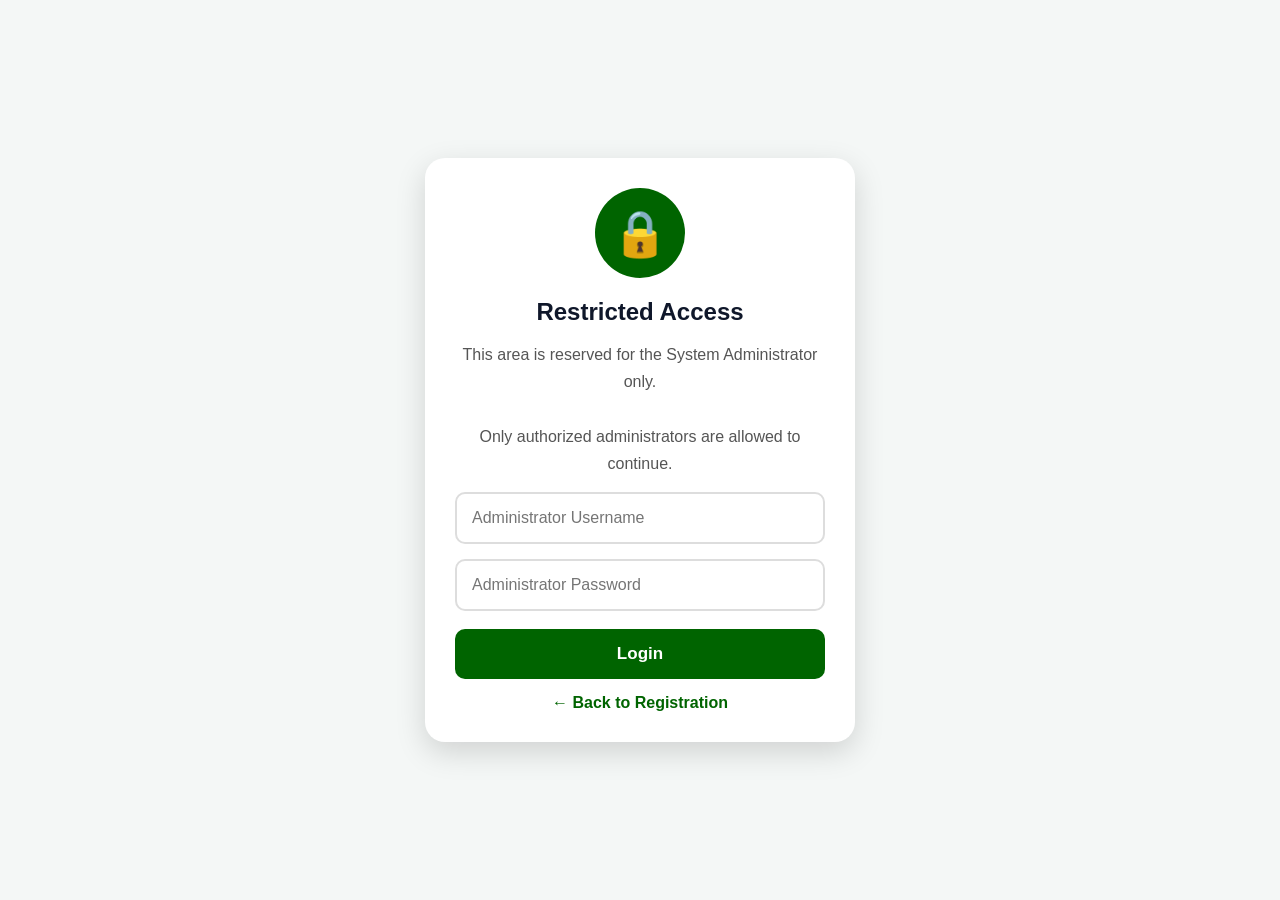
<file: admin.html>
<!DOCTYPE html>
<html lang="en">
<head>
<meta charset="UTF-8">
<meta name="viewport" content="width=device-width, initial-scale=1.0">
<title>Administrator Login</title>

<style>
*{
margin:0;
padding:0;
box-sizing:border-box;
font-family:Arial,sans-serif;
}

body{
background:#f4f7f6;
display:flex;
justify-content:center;
align-items:center;
min-height:100vh;
padding:20px;
}

.card{
background:#fff;
width:100%;
max-width:430px;
padding:30px;
border-radius:20px;
box-shadow:0 10px 30px rgba(0,0,0,.15);
text-align:center;
}

.icon{
width:90px;
height:90px;
margin:auto;
border-radius:50%;
background:#006400;
display:flex;
justify-content:center;
align-items:center;
font-size:45px;
color:white;
}

h2{
margin-top:20px;
color:#0f172a;
}

.message{
margin-top:15px;
color:#555;
line-height:1.7;
}

input{
width:100%;
padding:15px;
margin-top:15px;
border:2px solid #ddd;
border-radius:10px;
font-size:16px;
outline:none;
}

input:focus{
border-color:#006400;
}

button{
width:100%;
padding:15px;
margin-top:18px;
background:#006400;
color:white;
border:none;
border-radius:10px;
font-size:17px;
font-weight:bold;
cursor:pointer;
}

.back{
display:block;
margin-top:15px;
text-decoration:none;
color:#006400;
font-weight:bold;
}
</style>

</head>

<body>

<div class="card">

<div class="icon">
🔒
</div>

<h2>Restricted Access</h2>

<p class="message">
This area is reserved for the System Administrator only.
<br><br>
Only authorized administrators are allowed to continue.
</p>

<input
type="text"
id="username"
placeholder="Administrator Username">

<input
type="password"
id="password"
placeholder="Administrator Password">

<button onclick="login()">
Login
</button>

<a class="back" href="index.html">
← Back to Registration
</a>

</div>

<script>

function login(){

const username=document.getElementById("username").value;
const password=document.getElementById("password").value;

if(username==="Admin" && password==="Sabongaru@12"){

window.location.href="dashboard.html";

}else{

alert("Invalid Username or Password.");

}

}

</script>

</body>
</html>
</file>
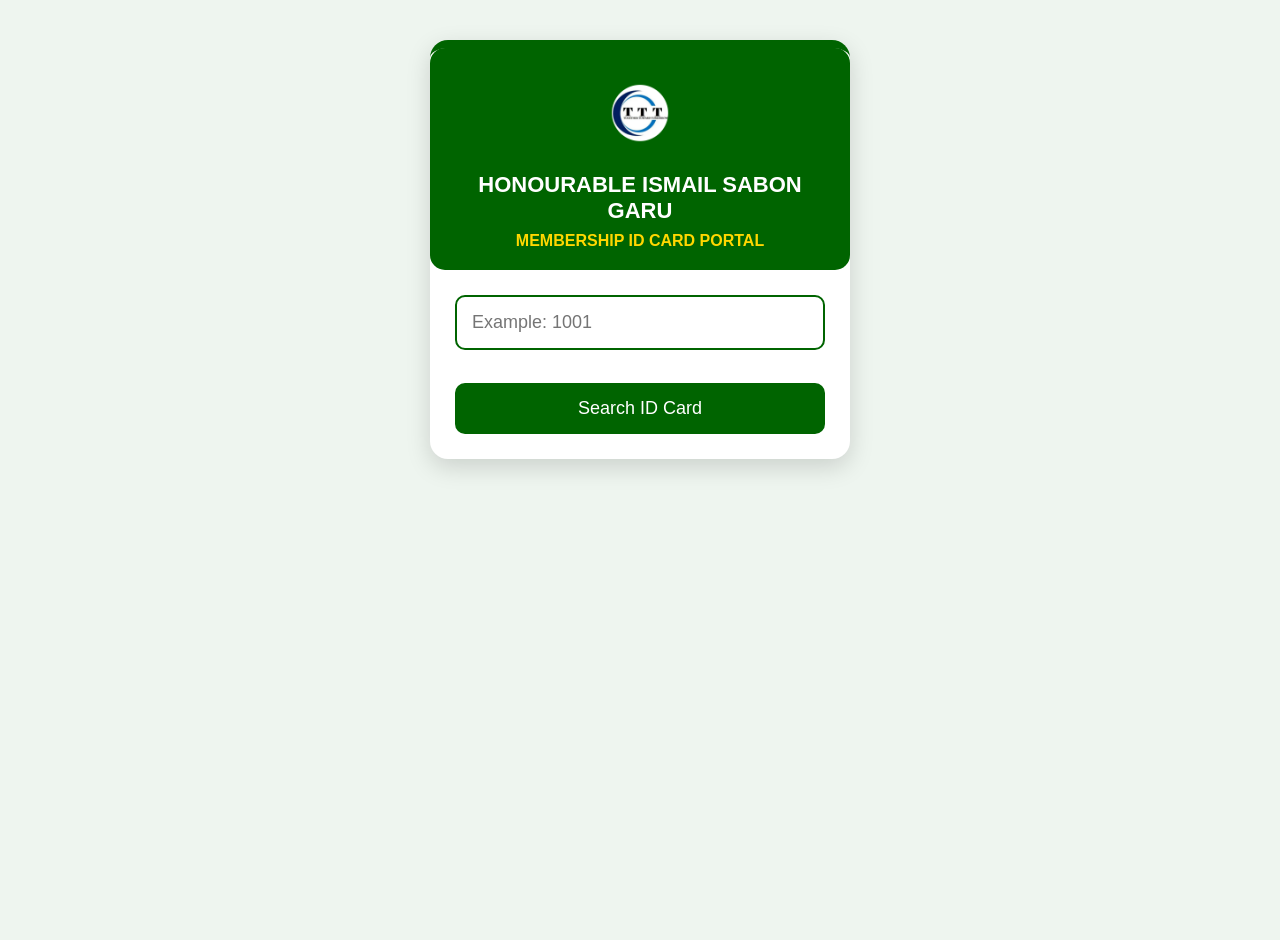
<file: print.html>
<!DOCTYPE html>
<html lang="en">
<head>
<meta charset="UTF-8">
<meta name="viewport" content="width=device-width, initial-scale=1.0">
<title>Print Membership Card</title>
<link rel="stylesheet" href="style.css">
</head>

<body>

<div class="print-container">

<div class="print-header">

<img src="20260802_132740.png" class="print-logo">

<h2>HONOURABLE ISMAIL SABON GARU</h2>

<p>MEMBERSHIP ID CARD PORTAL</p>

</div>

<input
type="text"
id="searchId"
placeholder="Example: 1001"
maxlength="4">

<br><br>

<button id="searchBtn">
Search ID Card
</button>

</div>

<script type="module" src="print.js"></script>

</body>
  </html>
</file>
<file: style.css>
/* ===========================
   GLOBAL STYLES
=========================== */

*{
    margin:0;
    padding:0;
    box-sizing:border-box;
}

body{
    font-family:Arial, Helvetica, sans-serif;
    background:linear-gradient(135deg,#f8fafc,#eef7f1);
    color:#222;
    min-height:100vh;
}

/* ===========================
   HEADER
=========================== */

.header{
    background:linear-gradient(135deg,#006400,#0b8f4d);
    color:#fff;
    text-align:center;
    padding:35px 20px;
    box-shadow:0 4px 20px rgba(0,0,0,.2);
    position: relative;}

.logo{
    width:120px;
    height:120px;
    object-fit:contain;
    border-radius:50%;
    background:#fff;
    padding:8px;
    margin-bottom:15px;
    box-shadow:0 0 20px rgba(255,215,0,.4);
}

.header h2{
    font-size:20px;
    letter-spacing:2px;
    color:#FFD700;
    margin-bottom:10px;
}

.header h1{
    font-size:30px;
    font-weight:bold;
    margin-bottom:10px;
}

.subtitle{
    font-size:18px;
    color:#f5f5f5;
    font-weight:600;
}

/* ===========================
   FORM CONTAINER
=========================== */

.container{
    width:90%;
    max-width:650px;
    margin:35px auto;
    background:#fff;
    padding:30px;
    border-radius:18px;
    box-shadow:0 10px 30px rgba(0,0,0,.15);
  }
/* ===========================
   FORM ELEMENTS
=========================== */

.form-group{
    margin-bottom:20px;
}

label{
    display:block;
    margin-bottom:8px;
    font-weight:600;
    color:#006400;
}

input,
select{
    width:100%;
    padding:14px;
    border:2px solid #dcdcdc;
    border-radius:10px;
    font-size:16px;
    outline:none;
    transition:all .3s ease;
    background:#fff;
}

input:focus,
select:focus{
    border-color:#0b8f4d;
    box-shadow:0 0 10px rgba(11,143,77,.2);
}

input[type="file"]{
    padding:12px;
    border:2px dashed #0b8f4d;
    background:#f8fff9;
    cursor:pointer;
}

/* ===========================
   BUTTON
=========================== */

.submit-btn{
    width:100%;
    padding:15px;
    border:none;
    border-radius:10px;
    background:linear-gradient(135deg,#006400,#0b8f4d);
    color:#fff;
    font-size:18px;
    font-weight:bold;
    cursor:pointer;
    transition:.3s;
}

.submit-btn:hover{
    transform:translateY(-2px);
    box-shadow:0 8px 20px rgba(0,100,0,.3);
}

/* ===========================
   MOBILE
=========================== */

@media (max-width:600px){

    .header h1{
        font-size:22px;
    }

    .subtitle{
        font-size:15px;
    }

    .container{
        width:95%;
        padding:20px;
    }

    .logo{
        width:95px;
        height:95px;
    }
  }
.footer{
    width:100%;
    display:block;
    text-align:center !important;
    margin:20px auto;
    padding:15px 0;
}

.footer p,
.footer h3{
    text-align:center !important;
    margin:5px 0;
}

.footer p{
    font-size:14px;
    color:#555;
}

.footer h3{
    font-size:18px;
    color:#006400;
    font-weight:bold;
   }
/* ===========================
   ADMIN LOGIN LINK
=========================== */

.admin-link{
    text-align:center;
    margin:20px 0 15px;
}

.admin-link a{
    color:#006400;
    text-decoration:none;
    font-size:16px;
    font-weight:bold;
    transition:0.3s;
}

.admin-link a:hover{
    color:#1d4ed8;
   }
.print-id-btn{
position:absolute;
top:8px;
right:8px;
background:#dc2626;
color:#fff;
padding:5px 10px;
font-size:11px;
font-weight:bold;
border-radius:6px;
cursor:pointer;
box-shadow:0 2px 6px rgba(0,0,0,.25);
z-index:100;
   }
/* ===== PRINT PAGE ===== */

.print-container{
    max-width:420px;
    margin:40px auto;
    background:#fff;
    padding:25px;
    border-radius:18px;
    box-shadow:0 8px 25px rgba(0,0,0,.15);
}

.print-header{
    text-align:center;
    margin-bottom:25px;
}

.print-logo{
    width:90px;
    height:90px;
    border-radius:50%;
    object-fit:cover;
    margin-bottom:10px;
}

.print-header h2{
    color:#006400;
    font-size:24px;
    margin:0;
}

.print-header p{
    color:#555;
    font-weight:bold;
    margin-top:8px;
}

#printSearch,
#searchId{
    width:100%;
    padding:15px;
    border:2px solid #006400;
    border-radius:10px;
    font-size:18px;
    box-sizing:border-box;
}

#searchBtn{
    width:100%;
    margin-top:15px;
    padding:15px;
    background:#006400;
    color:#fff;
    border:none;
    border-radius:10px;
    font-size:18px;
    cursor:pointer;
}

#searchBtn:hover{
    background:#008000;
   }
/* ===== PREMIUM PRINT PAGE ===== */

body{
    background:#eef5ef;
    font-family:Arial, sans-serif;
}

.print-container{
    border-top:8px solid #006400;
}

.print-header{
    background:#006400;
    color:#fff;
    padding:20px;
    border-radius:15px;
    margin:-25px -25px 25px -25px;
}

.print-header h2{
    color:#fff;
    font-size:22px;
}

.print-header p{
    color:#FFD700;
</file>
